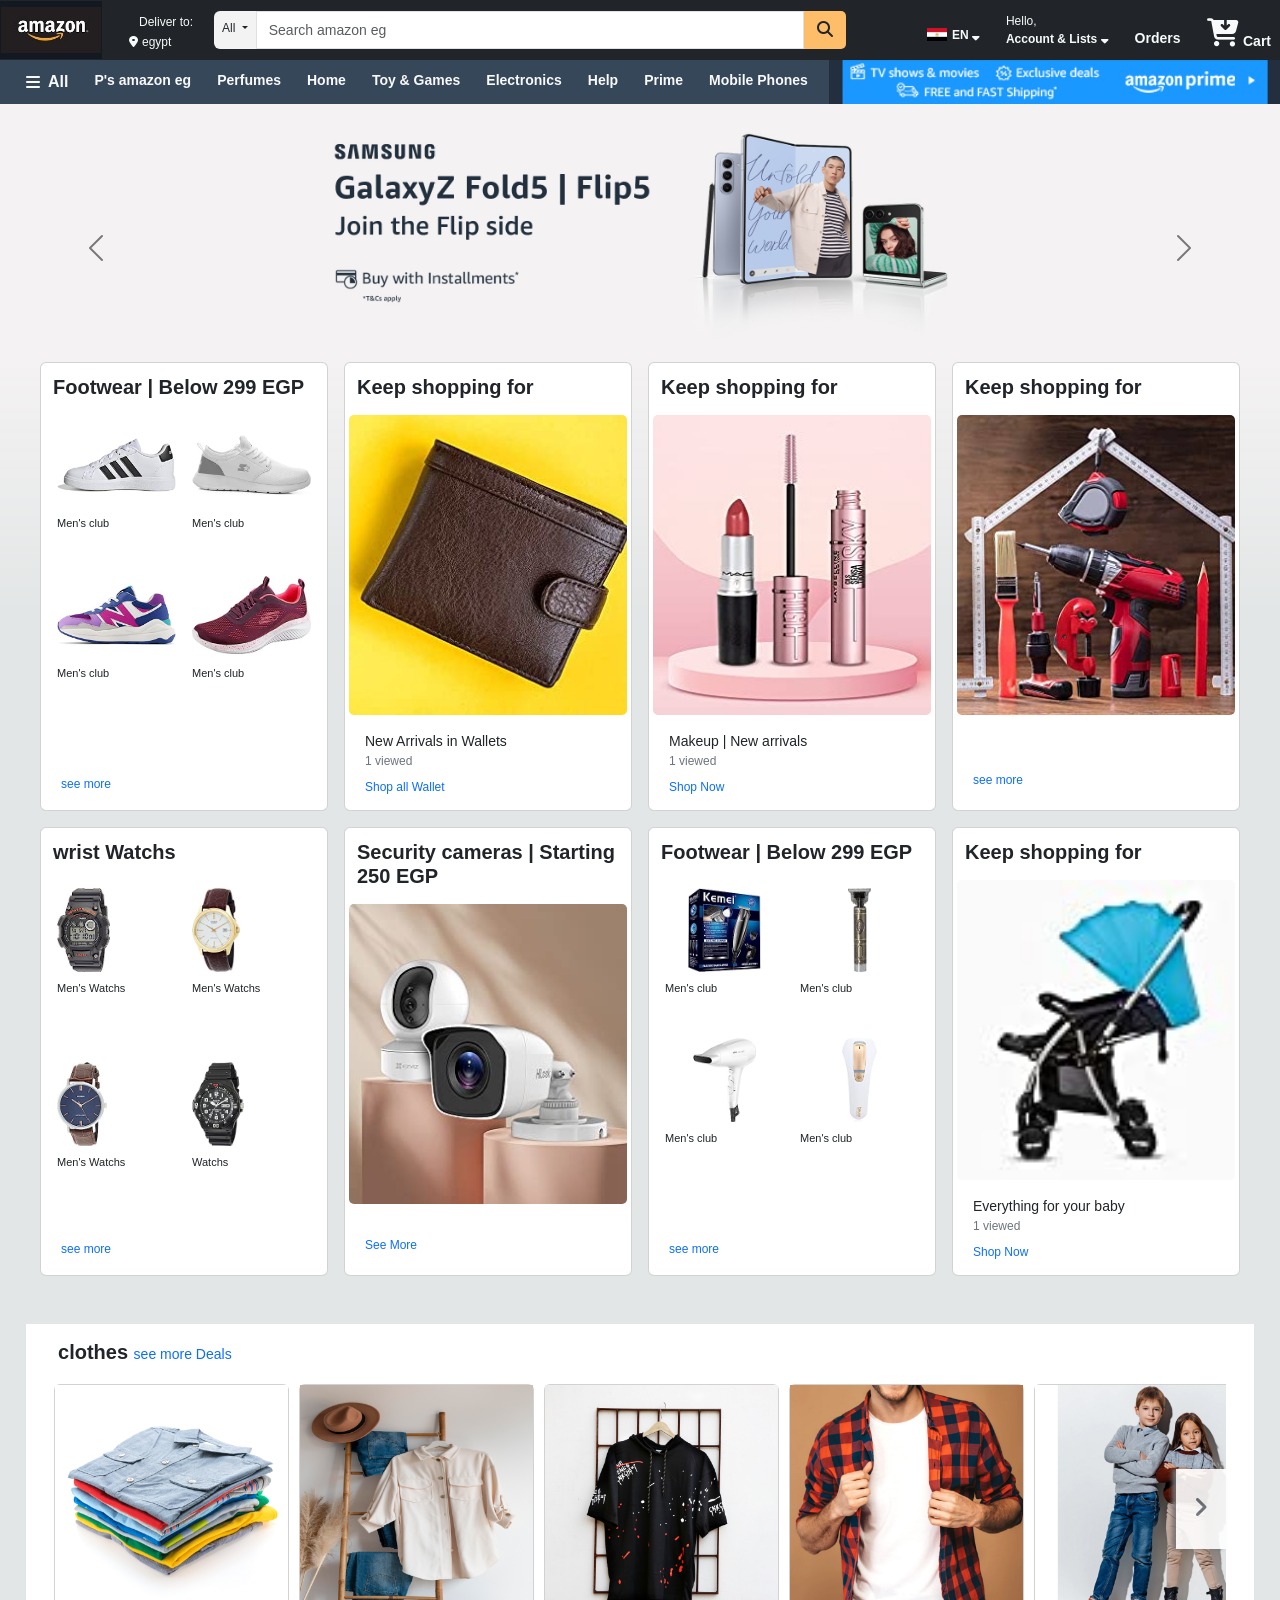
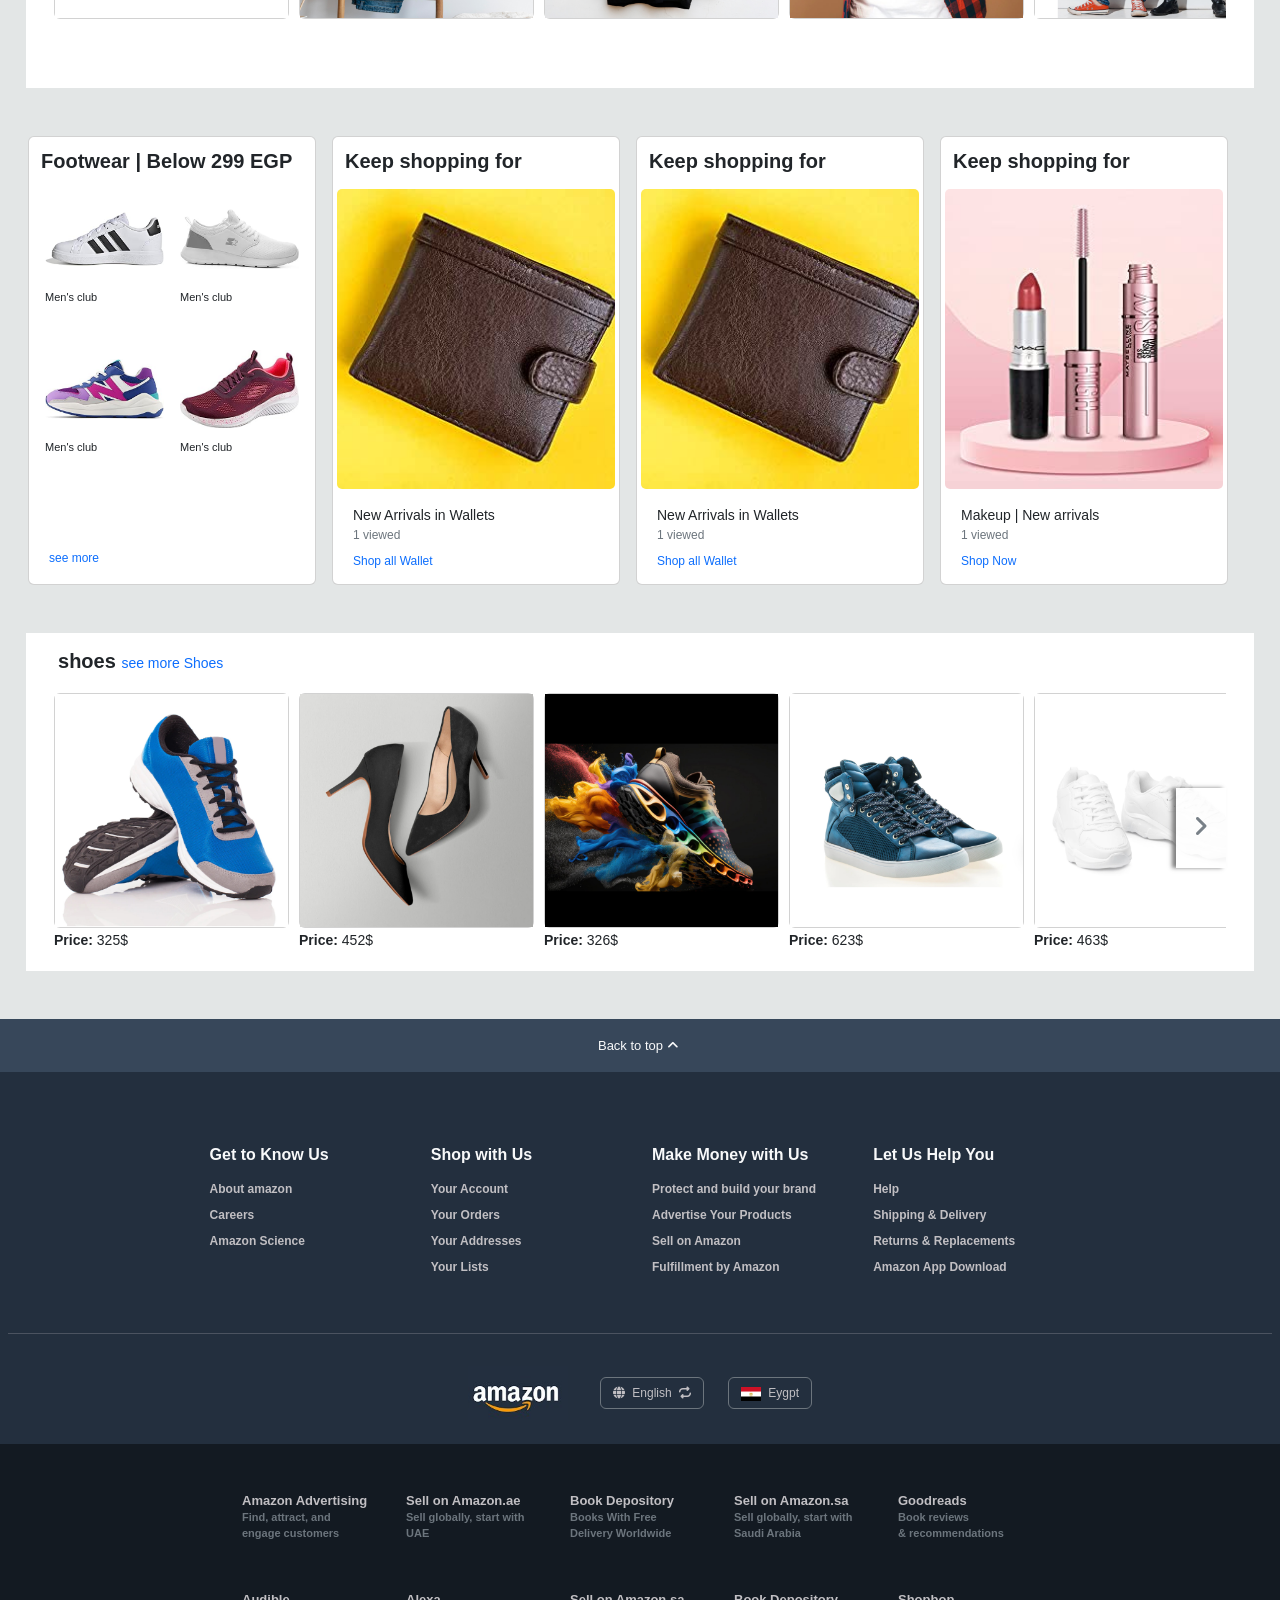
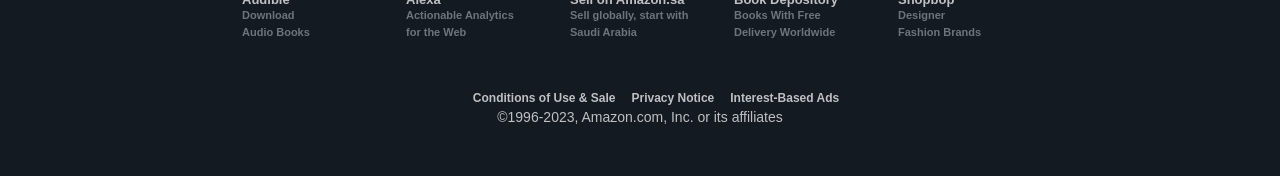
<file: index.html>
<!DOCTYPE html>
<html lang="en">
<head>
    <meta charset="UTF-8">
    <meta name="viewport" content="width=device-width, initial-scale=1.0">
    <link rel="stylesheet" href="./css/style.css">
    <link rel="icon" href="./images/icon.png">
    <!-- <link href="https://cdn.jsdelivr.net/npm/bootstrap@5.1.3/dist/css/bootstrap.min.css" rel="stylesheet" integrity="sha384-1BmE4kWBq78iYhFldvKuhfTAU6auU8tT94WrHftjDbrCEXSU1oBoqyl2QvZ6jIW3" crossorigin="anonymous"> -->
    <link rel="stylesheet" href="./bootstrap-5.3.1-dist/css/bootstrap.min.css">
    <link rel="stylesheet" href="https://cdnjs.cloudflare.com/ajax/libs/font-awesome/6.4.2/css/all.min.css">
    <title>HOME</title>
</head>
<body class="index">
  <!-- d-none d-lg-block -->

  <!-- hidden all window  -->
  <div class="position-relative hidden-all col-md-9">
      <!-- close window sign (x)-->
      <div class="w-3 position-absolute justify-content-end bg-info close-icon disp-none right-rt" style="height: 50px;">
        <div class="position-relative" style="height: 50px; width: 50px;">
          <i id="closeAll" class="fa-solid fa-xmark position-absolute p-2 cursor text-white fs-2 pt-3"></i>
        </div>
      </div>
      <!-- content of list  -->
      <div class="position-fixed widow-left bg-white hidden">
        <div class="d-flex flex-column">

          <h3 class="bg-primary-subtle text-blue fw-bold fs-6 w-100 p-3">Hello, <span class="accountName">Peter</span></h3>
          <!-- Trending list -->
          <ul class="d-flex flex-column justify-content-center mb-0 p-1px all-ul disp-none">
            <h3 class="fs-6 fw-bolder my-3 ps-4  ">Trending</h3>
            <a href="#" class="all-li-pro text-dark py-2 ps-4 fs-9">Best Sellers</a>
            <a href="#" class="all-li-pro text-dark py-2 ps-4 fs-9">New Releases</a>
            <a href="#" class="all-li-pro text-dark pt-2 ps-4 fs-9">Movers & Shakers</a>
          </ul>
          <hr class="w-100">
          
          <!-- digital content and devices list -->
          <ul class="d-flex flex-column justify-content-center mb-0 p-1px all-ul disp-none">
            <h3 class="fs-6 fw-bolder my-3 ps-4  ">Digital Content And Devices</h3>
            <a href="#" class="all-li-pro text-dark py-2 px-4 fs-9 d-flex justify-content-between">Amazon Kindle E-readers <i class="fa-solid fa-chevron-right"></i> </a>
          </ul>
        <hr class="w-100">

          <!-- Shop By Category list -->
          <ul class="d-flex flex-column justify-content-center mb-0 p-1px all-ul disp-none">
            <h3 class="fs-6 fw-bolder my-3 ps-4  ">Shop By Category</h3>
            <a href="#" class="all-li-pro text-dark py-2 px-4 fs-9 d-flex justify-content-between">Mobiles, Tablets & Accessories <i class="fa-solid fa-chevron-right"></i> </a>
            <a href="#" class="all-li-pro text-dark py-2 px-4 fs-9 d-flex justify-content-between">Computers & Office Supplies <i class="fa-solid fa-chevron-right"></i> </a>
            <a href="#" class="all-li-pro text-dark pt-2 px-4 fs-9 d-flex justify-content-between">TVs & Electronics <i class="fa-solid fa-chevron-right"></i> </a>
            <a href="#" class="all-li-pro text-dark pt-2 px-4 fs-9 d-flex justify-content-between">Women's Fashion <i class="fa-solid fa-chevron-right"></i> </a>
          </ul>
          <hr class="w-100">

          <!-- digital content and devices list -->
          <ul class="d-flex flex-column justify-content-center mb-0 p-1px all-ul disp-none">
            <h3 class="fs-6 fw-bolder my-3 ps-4  ">Programs & Features</h3>
            <a href="#" class="all-li-pro text-dark py-2 px-4 fs-9 d-flex justify-content-between">Today's Deals</a>
            <a href="#" class="all-li-pro text-dark py-2 px-4 fs-9 d-flex justify-content-between">Amazon Outlet</a>
          </ul>
          <hr class="w-100">

          <!-- digital content and devices list -->
          <ul class="d-flex flex-column justify-content-center mb-0 p-1px all-ul disp-none">
            <h3 class="fs-6 fw-bolder my-3 ps-4  ">Help & Settings</h3>
            <a href="#" class="all-li-pro text-dark py-2 px-4 fs-9 d-flex justify-content-between">Your Account</a>
            <a href="#" class="all-li-pro text-dark py-2 px-4 fs-9"> <i class="fa-solid fa-globe pe-3"></i>English</a>
            <a href="#" class="all-li-pro text-dark py-2 px-4 fs-9"><img src="./images/egy-flag.png" width="20px" alt="" class="me-2">Egypt</a>
            <a href="#" class="all-li-pro text-dark py-2 px-4 fs-9 d-flex justify-content-between"> Help</a>
            <a href="#" class="all-li-pro text-dark py-2 px-4 fs-9 d-flex justify-content-between sign-out">Sign Out</a>
          </ul>
        </div>
      </div>
      <!-- dark window open when click on all button -->
      <div class="op-dark-slide position-fixed disp-none"></div>
  </div>

  <!-- navBar -->
  <div>
    <nav class="navbar navbar-expand-lg p-0 bg-dark flex-grow-1">
      <div class="d-flex justify-content-between container-fluid p-0">
        <!-- all icon hidden in large screen -->
       <div class="d-flex justify-content-start align-items-center">
          <a href="#" class="text-light link-nav-style fs-6 ms-2 item-brd p-2 fw-bold d-flex d-lg-none" id="all-btn-cat">
            <i class="fa-solid fa-bars mx-2 mt-1"></i>
            All
          </a>
          <!-- amazon Logo -->
          <a class="navbar-brand item-brd bg-nav" href="#">
            <img src="./images/logoo-1.jpg" width="100px" alt="" class="bg-nav">
          </a>
       </div>

        <div class="item-brd text-light cursor bg-transparent mx-2 p-2 d-flex flex-column justify-content-center d-none d-lg-block">
              <span class="mx-1 text-end fs-8">Deliver to:</span>
              <span class="d-block transform-Div text-start fs-8"><i class="fa-solid fa-location-dot mx-1"></i>egypt</span>
        </div>

        <!-- search form  -->
        <div class="d-none d-lg-block flex-grow-1">
          <form class="d-flex  pe-5" role="search" >
            <li class="nav-item dropdown all-cat rounded-start">
                <a class="nav-link p-2 dropdown-toggle fs-8 text-dark" href="#" role="button" data-bs-toggle="dropdown" aria-expanded="false">
                  All
                </a>
                <ul class="dropdown-menu py-2">
                  <li class="cat-li-link px-1 fs-8"><a class="cat-link" href="#">Action</a></li>
                  <li class="cat-li-link px-1 fs-8"><a class="cat-link" href="#">Another action</a></li>
                  <li class="cat-li-link px-1 fs-8"><a class="cat-link" href="#">Something else here</a></li>
                </ul>
              </li>
          <input class="form-control rounded-0 fs-7" type="search" placeholder="Search amazon eg" aria-label="Search">
          <button class="btn bg-orange rounded-end-css border-none" type="submit">
            <i class="fa-solid fa-magnifying-glass"></i>
          </button>
          </form>
        </div>

        <!-- language selection on navBar -->
        <div class="m-2 ms-4  pb-0 item-brd p-2 cursor position-relative list-lang-nav d-none d-lg-block">
          <img src="./images/egy-flag.png" width="20px" alt="">
          <span class="fs-8 text-light fw-bold">EN </span>
          <sub>
          <i class="fa-solid fa-caret-down text-light fs-8"></i>
          </sub>

          <!-- hidden list of language appear when click or hover -->
          <ul class="position-absolute all-cat p-3 ul-lang-nav disp-none fs-8">
            <div class="position-relative">
              <div class="triangle-up position-absolute"></div>
            </div>
            <li class="text-start text-dark my-2">
              <input type="radio" name="language" value="arabic"> <label for="arabic" class="pe-5">العربية - AR</label>
            </li>
            <hr>
            <li class="text-start text-dark my-2">
              <input type="radio" name="language" value="English"> <label for="English" class="pe-5">english - EN</label>
            </li>
            <li class="text-start all-cat my-2">
              <a href="#">Learn more</a>
            </li>
            <hr>
            <div class="text-start text-dark pe-5">
              <img src="./images/egy-flag.png" width="20px" alt="">
              <span>You are shopping on <br> Amazon.eg</span>
            </div>
            <div>
              <a href="#" class="pt-2 text-center d-block w-100">Change Country/Region</a>
            </div>
          </ul>
        </div>

        <div class="d-flex justify-content-end align-items-center">
          <!-- account information and it's list -->
          <div class="me-2 p-2 item-brd cursor position-relative acc-div-info">
            <div class="text-light fs-8">
              <p class="m-0">Hello, <span class="accountName"></span></p>
            </div>
            <div class="text-light fs-8 fw-bold cursor">
              Account & Lists
              <sub>
                <i class="fa-solid fa-caret-down text-light fs-8"></i>
              </sub>
            </div>

            <!-- hidden list of account information and it's list -->
            <ul class="position-absolute all-cat p-3 ul-account-nav fs-8 disp-none">
              <div class="triangle-up-acc position-absolute"></div>
              <div class="d-flex">
                <ul class="w-75 border-end p-3">
                  <h3 class="fs-9 text-dark fw-bolder my-0">Your Lists</h3>
                  <a href="#" class="text-secondary link-nav-style fs-9 fw-bold link-sec-hover">Create a List</a>
                </ul>
                <ul class="p-3 d-flex flex-column">
                  <h3 class="fs-9 text-dark fw-bolder my-0">Your Account</h3>
                  <a href="#" class="text-secondary link-nav-style fs-9 fw-bold link-sec-hover">Your Account</a>
                  <a href="#" class="text-secondary link-nav-style fs-9 fw-bold link-sec-hover">Your Orders</a>
                  <a href="#" class="text-secondary link-nav-style fs-9 fw-bold link-sec-hover">Your Addresses</a>
                  <a href="#" class="text-secondary link-nav-style fs-9 fw-bold link-sec-hover">Your Lists</a>
                  <a href="#" class="text-secondary link-nav-style fs-9 fw-bold link-sec-hover">Keep shopping for</a>
                  <a href="#" class="text-secondary link-nav-style fs-9 fw-bold link-sec-hover">Your Recommendations</a>
                  <a href="#" class="text-secondary link-nav-style fs-9 fw-bold link-sec-hover">Your Prime Membership</a>
                  <a href="#" class="text-secondary link-nav-style fs-9 fw-bold link-sec-hover">Memberships & Subscriptions</a>
                  <a href="#" class="text-secondary link-nav-style fs-9 fw-bold link-sec-hover">Your Seller Account</a>
                  <a href="#" class="text-secondary link-nav-style fs-9 fw-bold link-sec-hover">Switch Accounts</a>
                  <a href="#" class="text-secondary link-nav-style fs-9 fw-bold link-sec-hover sign-out">Sign Out</a>
                </ul>
              </div>
            </ul>
          </div>
          <!-- orders -->
          <div class="me-2 p-2  item-brd cursor d-none d-lg-block">
            <p  class="text-light fs-7 mb-0 mt-3 fw-bold">Orders</p>
          </div>
          <!-- cart -->
          <div class="text-light item-brd p-2 pb-0 cursor">
            <i class="fa-solid fa-cart-arrow-down fw-bold fs-3"></i>
            <sub class="fw-bold fs-7">Cart</sub>
          </div>
        </div>
      </div>
    </nav>

    <div class="flex-grow-1 m-auto bg-dark d-block d-lg-none">
      <form class="d-flex" role="search" >
        <li class="nav-item dropdown all-cat rounded-start">
            <a class="nav-link p-2 dropdown-toggle fs-8 text-dark" href="#" role="button" data-bs-toggle="dropdown" aria-expanded="false">
              All
            </a>
            <ul class="dropdown-menu py-2">
              <li class="cat-li-link px-1 fs-8"><a class="cat-link" href="#">Action</a></li>
              <li class="cat-li-link px-1 fs-8"><a class="cat-link" href="#">Another action</a></li>
              <li class="cat-li-link px-1 fs-8"><a class="cat-link" href="#">Something else here</a></li>
            </ul>
          </li>
      <input class="form-control rounded-0 fs-7" type="search" placeholder="Search amazon eg" aria-label="Search">
      <button class="btn bg-orange rounded-end-css border-none" type="submit">
        <i class="fa-solid fa-magnifying-glass"></i>
      </button>
      </form>
    </div>
  </div>  

   <!-- nav Category -->
   <div class="d-flex justify-content-between bg-sec-nav overflow-auto">
      <div class="d-flex justify-content-between w-100">
        <ul class="d-flex .all-cat justify-content-center mb-0 p-1px">
          <a href="#" class="text-light link-nav-style fs-6 ms-2 item-brd p-2 fw-bold d-flex d-none d-lg-flex" id="all-btn-cat-2">
            <i class="fa-solid fa-bars mx-2 mt-1"></i>
            All
          </a>
          <a href="#" class="text-light link-nav-style fs-7 ms-2 item-brd p-2 fw-bold text-nowrap">P's amazon eg</a>
          <a href="#" class="text-light link-nav-style fs-7 ms-2 item-brd p-2 fw-bold text-nowrap">Perfumes</a>
          <a href="#" class="text-light link-nav-style fs-7 ms-2 item-brd p-2 fw-bold text-nowrap">Home</a>
          <a href="#" class="text-light link-nav-style fs-7 ms-2 item-brd p-2 fw-bold text-nowrap">Toy & Games</a>
          <a href="#" class="text-light link-nav-style fs-7 ms-2 item-brd p-2 fw-bold text-nowrap">Electronics</a>
          <a href="#" class="text-light link-nav-style fs-7 ms-2 item-brd p-2 fw-bold text-nowrap">Help</a>
          <a href="#" class="text-light link-nav-style fs-7 ms-2 item-brd p-2 fw-bold text-nowrap">Prime</a>
          <a href="#" class="text-light link-nav-style fs-7 ms-2 item-brd p-2 fw-bold text-nowrap">Mobile Phones</a>
        </ul>
        <div class="cursor d-none d-lg-block">
          <img src="./images/adv.jpg" height="100%">
        </div>
      </div>
   </div>

  <!-- slider -->
  <div class="container-fluid w-100 p-0 m-0 position-relative d-none d-lg-block">
    <div class="op-dark-slide-nav position-absolute disp-none"></div>
    <div class="w-100 op-div"></div>
    <div id="carouselExampleAutoplaying" class="carousel slide" data-bs-ride="carousel">
      <div class="carousel-inner">
        <div class="carousel-item active">
          <img src="./images/slider-1.jpg" class="d-block w-100" alt="...">
        </div>
        <div class="carousel-item">
          <img src="./images/slider-3.jpg" class="d-block w-100" alt="...">
        </div>
        <div class="carousel-item">
          <img src="./images/slider-4.jpg" class="d-block w-100" alt="...">
        </div>
        <div class="carousel-item">
          <img src="./images/slider-5.jpg" class="d-block w-100" alt="...">
        </div>
        <div class="carousel-item">
          <img src="./images/slider-6.jpg" class="d-block w-100" alt="...">
        </div>
        <div class="carousel-item">
          <img src="./images/slider-7.jpg" class="d-block w-100" alt="...">
        </div>
      </div>
      <button class="carousel-control-prev align-items-start m-10" type="button" data-bs-target="#carouselExampleAutoplaying" data-bs-slide="prev">
        <span class="carousel-control-prev-icon" aria-hidden="true"></span>
        <span class="visually-hidden">Previous</span>
      </button>
      <button class="carousel-control-next align-items-start m-10" type="button" data-bs-target="#carouselExampleAutoplaying" data-bs-slide="next">
        <span class="carousel-control-next-icon" aria-hidden="true"></span>
        <span class="visually-hidden">Next</span>
      </button>
    </div>
  </div>
  

  <!-- cards -->
  <div class="mt-270 card-Div position-relative">
    <div class="container-fluid w-96 my-3 mx-auto ">
      <div class="row gap-3 justify-content-center">
        <!-- card-1 -->
        <div class="card p-1 col-lg-3 offset-lg-0 col-md-5 offset-md-1 col-sm-8 offset-sm-2" style="width: 18rem;">
          <h5 class="card-title w-100 fw-bold fs-5 mb-2 p-2 text-start">Footwear | Below 299 EGP</h5>
          <div class="d-flex flex-wrap py-0 px-1">
            <div class="align-self-center w-50 h-125 p-0">
              <a href="#">
                <img src="./images/shoes-1.jpg" class="card-imgw-100 p-2 h-110" alt="...">
              </a>
              <p class="fs-10 px-2 m-0">Men's club</p>
            </div>
            <div class="align-self-center w-50 h-125 p-0">
              <a href="#">
                <img src="./images/shoes-2.jpg" class="card-imgw-100 p-2 h-110" alt="...">
              </a>
              <p class="fs-10 px-2 m-0">Men's club</p>
            </div>
            <div class="align-self-center w-50 h-125 p-0">
              <a href="#">
                <img src="./images/shoes-3.jpg" class="card-imgw-100 p-2 h-110" alt="...">
              </a>
              <p class="fs-10 px-2 m-0">Men's club</p>
            </div>
            <div class="align-self-center w-50 h-125 p-0">
              <a href="#">
                <img src="./images/shoes-4.jpg" class="card-imgw-100 p-2 h-110" alt="...">
              </a>
              <p class="fs-10 px-2 m-0">Men's club</p>
            </div>
          </div>
          <div class="card-body pt-2 pb-2 mt-5">
            <a href="#" class="link-danger-hover fs-8 link-nav-style">see more</a>
          </div>
        </div>

        <!-- card-2 -->
        <div class="card p-1 col-lg-3 offset-lg-0 col-md-5 offset-md-1 col-sm-8 offset-sm-2" style="width: 18rem;">
          <h5 class="card-title w-100 fw-bold fs-5 mb-2 p-2 text-start">Keep shopping for</h5>
          <img src="./images/wallet.jpg" class="card-img w-100 align-self-center h-250" alt="...">
          <div class="card-body pb-1">
            <p class="card-text m-0 fs-7">New Arrivals in Wallets</p>
            <p class="card-text fs-8 m-0 text-secondary">1 viewed</p>
          </div>
          <div class="card-body pt-0 pb-2">
            <a href="#" class="link-danger-hover fs-8 link-nav-style">Shop all Wallet</a>
          </div>
        </div>

        <!-- card-3 -->
        <div class="card p-1 col-lg-3 offset-lg-0 col-md-5 offset-md-1 col-sm-8 offset-sm-2" style="width: 18rem;">
          <h5 class="card-title w-100 fw-bold fs-5 mb-2 p-2 text-start">Keep shopping for</h5>
          <img src="./images/makeUp.jpg" class="card-img w-100 align-self-center h-250" alt="...">
          <div class="card-body pb-1">
            <p class="card-text m-0 fs-7">Makeup | New arrivals</p>
            <p class="card-text fs-8 m-0 text-secondary">1 viewed</p>
          </div>
          <div class="card-body pt-0 pb-2">
            <a href="#" class="link-danger-hover fs-8 link-nav-style">Shop Now</a>
          </div>
        </div>

        <!-- card-24-->
        <div class="card p-1 col-lg-3 offset-lg-0 col-md-5 offset-md-1 col-sm-8 offset-sm-2" style="width: 18rem;">
          <h5 class="card-title w-100 fw-bold fs-5 mb-2 p-2 text-start">Keep shopping for</h5>
          <img src="./images/tools.jpg" class="card-img w-100 align-self-center h-250 mb-1" alt="...">
          <div class="card-body pt-0 pb-2 mt-5">
            <a href="#" class="link-danger-hover fs-8 link-nav-style">see more</a>
          </div>
        </div>

        <!-- card-5 -->   
        <div class="card p-1 col-lg-3 offset-lg-0 col-md-5 offset-md-1 col-sm-8 offset-sm-2" style="width: 18rem;">
          <h5 class="card-title w-100 fw-bold fs-5 mb-2 p-2 text-start">wrist Watchs</h5>
          <div class="d-flex flex-wrap py-0 px-1">
            <div class="align-self-center w-50 h-125 p-0">
              <a href="#">
                <img src="./images/watch-1.jpg" class="card-imgw-100 p-2 h-110" alt="...">
              </a>
              <p class="fs-10 px-2 m-0">Men's Watchs</p>
            </div>
            <div class="align-self-center w-50 h-125 p-0">
              <a href="#">
                <img src="./images/watch-2.jpg" class="card-imgw-100 p-2 h-110" alt="...">
              </a>
              <p class="fs-10 px-2 m-0">Men's Watchs</p>
            </div>
            <div class="align-self-center w-50 h-125 p-0 mt-4">
              <a href="#">
                <img src="./images/watch-3.jpg" class="card-imgw-100 p-2 h-110" alt="...">
              </a>
              <p class="fs-10 px-2 m-0">Men's Watchs</p>
            </div>
            <div class="align-self-center w-50 h-125 p-0 mt-4">
              <a href="#">
                <img src="./images/watch-4.jpg" class="card-imgw-100 p-2 h-110" alt="...">
              </a>
              <p class="fs-10 px-2 m-0">Watchs</p>
            </div>
          </div>
          <div class="card-body pt-2 pb-2 mt-4">
            <a href="#" class="link-danger-hover fs-8 link-nav-style">see more</a>
          </div>
        </div>
        <!-- card-6 -->   
        <div class="card p-1 col-lg-3 offset-lg-0 col-md-5 offset-md-1 col-sm-8 offset-sm-2" style="width: 18rem;">
          <h5 class="card-title w-100 fw-bold fs-5 mb-2 p-2 text-start">Security cameras | Starting 250 EGP</h5>
          <img src="./images/cam.jpg" class="card-img w-100 align-self-center h-250 mb-1" alt="...">
          <!-- -->
          <div class="card-body pt-0 pb-2 mt-4">
            <a href="#" class="link-danger-hover fs-8 link-nav-style pt-3">See More</a>
          </div>
        </div>

        <!-- card-7 -->
        <div class="card p-1 col-lg-3 offset-lg-0 col-md-5 offset-md-1 col-sm-8 offset-sm-2" style="width: 18rem;">
          <h5 class="card-title w-100 fw-bold fs-5 mb-2 p-2 text-start">Footwear | Below 299 EGP</h5>
          <div class="d-flex flex-wrap py-0 px-1">
            <div class="align-self-center w-50 h-125 p-0">
              <a href="#" class="d-flex justify-content-center">
                <img src="./images/elec-1.jpg" class="card-img w-100 p-2 h-110" alt="...">
              </a>
              <p class="fs-10 px-2 m-0">Men's club</p>
            </div>
            <div class="align-self-center w-50 h-125 p-0">
              <a href="#" class="d-flex justify-content-center">
                <img src="./images/elec-2.jpg" class="card-img w-100 p-2 h-110" alt="...">
              </a>
              <p class="fs-10 px-2 m-0">Men's club</p>
            </div>
            <div class="align-self-center w-50 h-125 p-0">
              <a href="#" class="d-flex justify-content-center">
                <img src="./images/elec-3.jpg" class="card-img w-100 p-2 h-110" alt="...">
              </a>
              <p class="fs-10 px-2 m-0">Men's club</p>
            </div>
            <div class="align-self-center w-50 h-125 p-0">
              <a href="#"  class="d-flex justify-content-center">
                <img src="./images/elec-4.jpg" class="card-img w-100 p-2 h-110" alt="...">
              </a> 
              <p class="fs-10 px-2 m-0">Men's club</p>
            </div>
          </div>
          <div class="card-body pt-2 pb-2 mt-5">
            <a href="#" class="link-danger-hover fs-8 link-nav-style">see more</a>
          </div>
        </div>

        <!-- card-8 -->
        <div class="card p-1 col-lg-3 offset-lg-0 col-md-5 offset-md-1 col-sm-8 offset-sm-2" style="width: 18rem;">
          <h5 class="card-title w-100 fw-bold fs-5 mb-2 p-2 text-start">Keep shopping for</h5>
          <img src="./images/baby.jpg" class="card-img w-100 align-self-center h-250" alt="...">
          <div class="card-body pb-1">
            <p class="card-text m-0 fs-7">Everything for your baby</p>
            <p class="card-text fs-8 m-0 text-secondary">1 viewed</p>
          </div>
          <div class="card-body pt-0 pb-2">
            <a href="#" class="link-danger-hover fs-8 link-nav-style">Shop Now</a>
          </div>
        </div>
      </div>
  
    </div>
  </div>

  <!-- sections -->
  <div>
    <!-- clothes section -->
    <div class="bg-white w-96 m-auto p-1 my-5">
      <div class="bg-white p-1 w-96 mx-auto my-2">
        <h3 class="fs-5 fw-bold">
          <span id="clothes-sec"></span> <a href="#" class="fw-normal fs-7 link-danger-hover link-nav-style">see more Deals</a>
        </h3>
      </div>
      <div class="carousel-container mt-0">
        <div class="inner-carousel">
          <div class="track">
          </div>
          <div class="nav">
          <button class="prev hide"><i class="fa-solid fa-angle-left fs-4 text-secondary"></i></button>
          <button class="next"><i class="fa-solid fa-angle-right fs-4 text-secondary"></i></button>
        </div>
        </div>
      </div>
    </div>

    <!-- cards of section-->
    <div class="row gap-3 justify-content-center w-100">
      <div class="card p-1 col-lg-3 offset-lg-0 col-md-5 offset-md-1 col-sm-8 offset-sm-2" style="width: 18rem;">
        <h5 class="card-title w-100 fw-bold fs-5 mb-2 p-2 text-start">Footwear | Below 299 EGP</h5>
        <div class="d-flex flex-wrap py-0 px-1">
          <div class="align-self-center w-50 h-125 p-0">
            <a href="#">
              <img src="./images/shoes-1.jpg" class="card-imgw-100 p-2 h-110" alt="...">
            </a>
            <p class="fs-10 px-2 m-0">Men's club</p>
          </div>
          <div class="align-self-center w-50 h-125 p-0">
            <a href="#">
              <img src="./images/shoes-2.jpg" class="card-imgw-100 p-2 h-110" alt="...">
            </a>
            <p class="fs-10 px-2 m-0">Men's club</p>
          </div>
          <div class="align-self-center w-50 h-125 p-0">
            <a href="#">
              <img src="./images/shoes-3.jpg" class="card-imgw-100 p-2 h-110" alt="...">
            </a>
            <p class="fs-10 px-2 m-0">Men's club</p>
          </div>
          <div class="align-self-center w-50 h-125 p-0">
            <a href="#">
              <img src="./images/shoes-4.jpg" class="card-imgw-100 p-2 h-110" alt="...">
            </a>
            <p class="fs-10 px-2 m-0">Men's club</p>
          </div>
        </div>
        <div class="card-body pt-2 pb-2 mt-5">
          <a href="#" class="link-danger-hover fs-8 link-nav-style">see more</a>
        </div>
      </div>
    
      <div class="card p-1 col-lg-3 offset-lg-0 col-md-5 offset-md-1 col-sm-8 offset-sm-2" style="width: 18rem;">
        <h5 class="card-title w-100 fw-bold fs-5 mb-2 p-2 text-start">Keep shopping for</h5>
        <img src="./images/wallet.jpg" class="card-img w-100 align-self-center h-250" alt="...">
        <div class="card-body pb-1">
          <p class="card-text m-0 fs-7">New Arrivals in Wallets</p>
          <p class="card-text fs-8 m-0 text-secondary">1 viewed</p>
        </div>
        <div class="card-body pt-0 pb-2">
          <a href="#" class="link-danger-hover fs-8 link-nav-style">Shop all Wallet</a>
        </div>
      </div>

      <div class="card p-1 col-lg-3 offset-lg-0 col-md-5 offset-md-1 col-sm-8 offset-sm-2" style="width: 18rem;">
        <h5 class="card-title w-100 fw-bold fs-5 mb-2 p-2 text-start">Keep shopping for</h5>
        <img src="./images/wallet.jpg" class="card-img w-100 align-self-center h-250" alt="...">
        <div class="card-body pb-1">
          <p class="card-text m-0 fs-7">New Arrivals in Wallets</p>
          <p class="card-text fs-8 m-0 text-secondary">1 viewed</p>
        </div>
        <div class="card-body pt-0 pb-2">
          <a href="#" class="link-danger-hover fs-8 link-nav-style">Shop all Wallet</a>
        </div>
      </div>

      <div class="card p-1 col-lg-3 offset-lg-0 col-md-5 offset-md-1 col-sm-8 offset-sm-2" style="width: 18rem;">
        <h5 class="card-title w-100 fw-bold fs-5 mb-2 p-2 text-start">Keep shopping for</h5>
        <img src="./images/makeUp.jpg" class="card-img w-100 align-self-center h-250" alt="...">
        <div class="card-body pb-1">
          <p class="card-text m-0 fs-7">Makeup | New arrivals</p>
          <p class="card-text fs-8 m-0 text-secondary">1 viewed</p>
        </div>
        <div class="card-body pt-0 pb-2">
          <a href="#" class="link-danger-hover fs-8 link-nav-style">Shop Now</a>
        </div>
      </div>
    </div>

    <!-- shoes section -->
    <div class="bg-white w-96 m-auto p-1 my-5">
      <div class="bg-white p-1 w-96 mx-auto my-2">
        <h3 class="fs-5 fw-bold">
          <span id="shoes-sec"></span> <a href="#" class="fw-normal fs-7 link-danger-hover link-nav-style">see more Shoes</a>
        </h3>
      </div>
      <div class="carousel-container-1 mt-0 mb-1">
        <div class="inner-carousel-1">
          <div class="track-1">
          </div>
          <div class="nav">
          <button class="prev-1 hide"><i class="fa-solid fa-angle-left fs-4 text-secondary"></i></button>
          <button class="next-1"><i class="fa-solid fa-angle-right fs-4 text-secondary"></i></button>
        </div>
        </div>
      </div>
    </div>
  </div>


  <!-- footer -->
  <footer class="container-fluid bg-sec-nav mt-5 p-0">
    <!-- back to top -->
    <div class="w-100 text-center cursor bck-hover" id="back-top">
      <p class="text-light p-3 fs-9 m-0">Back to top<i class="fa-solid fa-angle-up m-1"></i></p>
    </div>

    <!-- top part of footer which have links -->
    <div class="w-100 bg-rd-nav p-2 d-lg-block d-none">
      <div class="row w-7 m-auto my-5">
        <ul class="h-100 col-lg-3 col-md-4 col-sm-8 offset-lg-0 offset-md-2 offset-sm-2 d-flex flex-column  justify-content-center bg-transparent mb-0 p-1px">
          <h3 class="fs-6 text-light fw-bolder my-3">Get to Know Us</h3>
          <a href="#" class="text-sec-enhasis mb-2 link-nav-style fs-8 fw-bold link-sec-hover">About amazon</a>
          <a href="#" class="text-sec-enhasis  mb-2 link-nav-style fs-8 fw-bold link-sec-hover">Careers</a>
          <a href="#" class="text-sec-enhasis  mb-2 link-nav-style fs-8 fw-bold link-sec-hover">Amazon Science</a>
        </ul>

        <ul class="h-100 col-lg-3 col-md-4 col-sm-8 offset-lg-0 offset-sm-2 d-flex flex-column justify-content-center bg-transparent mb-0 p-1px">
          <h3 class="fs-6 text-light fw-bolder my-3">Shop with Us</h3>
          <a href="#" class="text-sec-enhasis  mb-2 link-nav-style fs-8 fw-bold link-sec-hover">Your Account</a>
          <a href="#" class="text-sec-enhasis  mb-2 link-nav-style fs-8 fw-bold link-sec-hover">Your Orders</a>
          <a href="#" class="text-sec-enhasis  mb-2 link-nav-style fs-8 fw-bold link-sec-hover">Your Addresses</a>
          <a href="#" class="text-sec-enhasis  mb-2 link-nav-style fs-8 fw-bold link-sec-hover">Your Lists</a> 
        </ul>

        <ul class="h-100 col-lg-3 col-md-4 col-sm-8 offset-lg-0 offset-md-2 offset-sm-2 d-flex flex-column justify-content-center bg-transparent mb-0 p-1px">
          <h3 class="fs-6 text-light fw-bolder my-3">Make Money with Us</h3>
          <a href="#" class="text-sec-enhasis  mb-2 link-nav-style fs-8 fw-bold link-sec-hover">Protect and build your brand</a>
          <a href="#" class="text-sec-enhasis  mb-2 link-nav-style fs-8 fw-bold link-sec-hover">Advertise Your Products</a>
          <a href="#" class="text-sec-enhasis  mb-2 link-nav-style fs-8 fw-bold link-sec-hover">Sell on Amazon</a>
          <a href="#" class="text-sec-enhasis  mb-2 link-nav-style fs-8 fw-bold link-sec-hover">Fulfillment by Amazon</a>
        </ul>

        <ul class="h-100 col-lg-3 col-md-4 col-sm-8 offset-lg-0 offset-sm-2 d-flex flex-column justify-content-center bg-transparent mb-0 p-1px">
          <h3 class="fs-6 text-light fw-bolder my-3">Let Us Help You</h3>
          <a href="#" class="text-sec-enhasis  mb-2 link-nav-style fs-8 fw-bold link-sec-hover">Help</a>
          <a href="#" class="text-sec-enhasis  mb-2 link-nav-style fs-8 fw-bold link-sec-hover">Shipping & Delivery</a>
          <a href="#" class="text-sec-enhasis  mb-2 link-nav-style fs-8 fw-bold link-sec-hover">Returns & Replacements</a>
          <a href="#" class="text-sec-enhasis  mb-2 link-nav-style fs-8 fw-bold link-sec-hover">Amazon App Download</a>
        </ul>
      </div>

      <!-- horizontal line -->
      <div>
        <hr class="ln-brd">
      </div>

      <!-- part that have language selection and amazon logo -->
      <div class="row w-7 m-auto py-3">
        <div class="d-flex justify-content-center w-5 m-auto">
          <!-- amazon logo image -->
          <img src="./images/logoo-2.jpg" alt="" style="background-color: transparent;" class="me-2" width="100px">
          <!-- choose language arabic or english -->
          <button type="button" class="btn text-sec-enhasis border border-secondary align-self-center ms-4 fs-8 list-lang-footer">
            <i class="fa-solid fa-globe pe-1"></i>
            English
            <i class="fa-solid fa-repeat ps-1"></i>

            <!-- list to choose the language appear when hover on btn -->
            <ul class="position-absolute all-cat p-3 ul-lang-footer disp-none">
              <div class="position-relative">
                <div class="triangle-up position-absolute"></div>
              </div>
              <li class="text-start text-dark my-2">
                <input type="radio" name="language" value="arabic"> <label for="arabic" class="pe-5">العربية - AR</label>
              </li>
              <hr>
              <li class="text-start text-dark my-2">
                <input type="radio" name="language" value="English"> <label for="English" class="pe-5">english - EN</label>
              </li>
              <li class="text-start all-cat my-2">
                <a href="#">Learn more</a>
              </li>
              <hr>
              <div class="text-start text-dark pe-5">
                <img src="./images/egy-flag.png" width="20px" alt="">
                <span>You are shopping on <br> Amazon.eg</span>
              </div>
              <div>
                <a href="#" class="pt-2 text-center d-block w-100">Change Country/Region</a>
              </div>
            </ul>
          </button>
          <!-- button to choose the country and contain the flags -->
          <button type="button" class="btn text-sec-enhasis border border-secondary align-self-center ms-4 fs-8">
            <img src="./images/egy-flag.png" width="20px" alt="" class="me-1">
            Eygpt
          </button>
        
        </div>
      </div>
    </div>

    <!-- hidden open on medium and small screen -->
    <div class="w-100 bg-rd-nav p-2 d-block d-lg-none">
      <div class="w-100 m-auto p-5 px-3 d-block d-lg-none">
        <div class="row">
          <!-- 1 -->
          <ul class="col-6 d-flex flex-column  justify-content-start bg-transparent">
            <a href="#" class="text-white link-nav-style fs-7 pb-1 link-sec-hover">Your Account</a>
            <a href="#" class="text-white link-nav-style fs-7 pb-1 link-sec-hover">Your Address</a>
            <a href="#" class="text-white link-nav-style fs-7 pb-1 link-sec-hover">P's amazon.eg</a>
            <a href="#" class="text-white link-nav-style fs-7 pb-1 link-sec-hover">sell</a>
            <a href="#" class="text-white link-nav-style fs-7 pb-1 link-sec-hover">Help</a>
          </ul>
          <!-- 2 -->
          <ul class="col-6 d-flex flex-column  justify-content-start bg-transparent">
            <a href="#" class="text-white link-nav-style fs-7 pb-1 link-sec-hover">Your Orders</a>
            <a href="#" class="text-white link-nav-style fs-7 pb-1 link-sec-hover">Your Lists</a>
            <a href="#" class="text-white link-nav-style fs-7 pb-1 link-sec-hover">Browser History</a>
            <a href="#" class="text-white link-nav-style fs-7 pb-1 link-sec-hover">Returns</a>
          </ul>
        </div>
      </div>
    </div>


    <!-- last part on footer which contain the copy right -->
    <div class="w-100 bg-ft">
      <!-- part that have language selection and amazon logo -->
      <div class="row w-7 m-auto py-3 d-block d-lg-none">
        <div class="d-flex justify-content-center w-5 m-auto">
          <!-- choose language arabic or english -->
          <button type="button" class="btn text-sec-enhasis border border-secondary align-self-center ms-4 fs-8 list-lang-footer">
            <i class="fa-solid fa-globe pe-1"></i>
            English
            <i class="fa-solid fa-repeat ps-1"></i>

            <!-- list to choose the language appear when hover on btn -->
            <ul class="position-absolute all-cat p-3 ul-lang-footer disp-none">
              <div class="position-relative">
                <div class="triangle-up position-absolute"></div>
              </div>
              <li class="text-start text-dark my-2">
                <input type="radio" name="language" value="arabic"> <label for="arabic" class="pe-5">العربية - AR</label>
              </li>
              <hr>
              <li class="text-start text-dark my-2">
                <input type="radio" name="language" value="English"> <label for="English" class="pe-5">english - EN</label>
              </li>
              <li class="text-start all-cat my-2">
                <a href="#">Learn more</a>
              </li>
              <hr>
              <div class="text-start text-dark pe-5">
                <img src="./images/egy-flag.png" width="20px" alt="">
                <span>You are shopping on <br> Amazon.eg</span>
              </div>
              <div>
                <a href="#" class="pt-2 text-center d-block w-100">Change Country/Region</a>
              </div>
            </ul>
          </button>
          <!-- button to choose the country and contain the flags -->
          <button type="button" class="btn text-sec-enhasis border border-secondary align-self-center ms-4 fs-8">
            <img src="./images/egy-flag.png" width="20px" alt="" class="me-1">
            Eygpt
          </button>
        </div>
        <a href="./logIn.html" class="d-block text-white fs-7 fw-bold w-100 text-center mt-3" style="text-decoration: none;">Switch account</a>
        <a href="./logIn.html" class="d-block text-white fs-7 fw-bold w-100 text-center mt-3" style="text-decoration: none;">Sign Out</a>
      </div>
      <div class="w-75 m-auto pt-5  d-none d-lg-block">
        <div class="row">
          <!-- 1 -->
          <ul class="h-100 col-2 offset-1 d-flex flex-column  justify-content-center bg-transparent mb-5 p-1px">
            <h3 class="fs-9 text-sec-enhasis fw-bolder my-0">Amazon Advertising</h3>
            <a href="#" class="text-secondary link-nav-style fs-10 fw-bold link-sec-hover">Find, attract, and <br>engage customers</a>
          </ul>
          <!-- 2 -->
          <ul class="h-100 col-2 d-flex flex-column  justify-content-center bg-transparent mb-5 p-1px">
            <h3 class="fs-9 text-sec-enhasis fw-bolder my-0">Sell on Amazon.ae</h3>
            <a href="#" class="text-secondary link-nav-style fs-10 fw-bold link-sec-hover">Sell globally, start with UAE	</a>
          </ul>

          <!-- 2 -->
          <ul class="h-100 col-2 d-flex flex-column  justify-content-center bg-transparent mb-5 p-1px">
            <h3 class="fs-9 text-sec-enhasis fw-bolder my-0">Book Depository</h3>
            <a href="#" class="text-secondary link-nav-style fs-10 fw-bold link-sec-hover">Books With Free <br>Delivery Worldwide</a>
          </ul>

          <!-- 3 -->
          <ul class="h-100 col-2 d-flex flex-column  justify-content-center bg-transparent mb-5 p-1px">
            <h3 class="fs-9 text-sec-enhasis fw-bolder my-0">Sell on Amazon.sa</h3>
            <a href="#" class="text-secondary link-nav-style fs-10 fw-bold link-sec-hover">Sell globally, start with Saudi Arabia	</a>
          </ul>

          <!-- 4 -->
          <ul class="h-100 col-2 d-flex flex-column  justify-content-center bg-transparent mb-5 p-1px">
            <h3 class="fs-9 text-sec-enhasis fw-bolder my-0">Goodreads</h3>
            <a href="#" class="text-secondary link-nav-style fs-10 fw-bold link-sec-hover">Book reviews <br>& recommendations</a>
          </ul>

          <!-- 5 -->
          <ul class="h-100 col-2 offset-1 d-flex flex-column  justify-content-center bg-transparent mb-5 p-1px">
            <h3 class="fs-9 text-sec-enhasis fw-bolder my-0">Audible</h3>	
            <a href="#" class="text-secondary link-nav-style fs-10 fw-bold link-sec-hover">Download <br> Audio Books</a>
          </ul>

          <!-- 6 -->
          <ul class="h-100 col-2 d-flex flex-column  justify-content-center bg-transparent mb-5 p-1px">
            <h3 class="fs-9 text-sec-enhasis fw-bolder my-0">Alexa</h3>
            <a href="#" class="text-secondary link-nav-style fs-10 fw-bold link-sec-hover">Actionable Analytics <br>for the Web</a>
          </ul>
          <!-- 3 -->
          <ul class="h-100 col-2 d-flex flex-column  justify-content-center bg-transparent mb-5 p-1px">
            <h3 class="fs-9 text-sec-enhasis fw-bolder my-0">Sell on Amazon.sa</h3>
            <a href="#" class="text-secondary link-nav-style fs-10 fw-bold link-sec-hover">Sell globally, start with Saudi Arabia	</a>
          </ul>

          <!-- 7 -->
          <ul class="h-100 col-2 d-flex flex-column  justify-content-center bg-transparent mb-5 p-1px">
            <h3 class="fs-9 text-sec-enhasis fw-bolder my-0">Book Depository</h3>
            <a href="#" class="text-secondary link-nav-style fs-10 fw-bold link-sec-hover">Books With Free <br>Delivery Worldwide</a>
          </ul>

          <!-- 8 -->
          <ul class="h-100 col-2 d-flex flex-column  justify-content-center bg-transparent mb-5 p-1px">
            <h3 class="fs-9 text-sec-enhasis fw-bolder my-0">Shopbop</h3>
            <a href="#" class="text-secondary link-nav-style fs-10 fw-bold link-sec-hover">Designer <br>Fashion Brands</a>
          </ul>
        </div>
      </div>

      <div>
        <div class="w-100 text-center">
          <ul class="d-flex justify-content-center bg-transparent m-0">
            <a href="#" class="text-sec-enhasis link-nav-style fs-8 me-3 fw-bold link-sec-hover">Conditions of Use & Sale</a>
            <a href="#" class="text-sec-enhasis link-nav-style fs-8 me-3 fw-bold link-sec-hover">Privacy Notice</a>
            <a href="#" class="text-sec-enhasis link-nav-style fs-8 fw-bold link-sec-hover">Interest-Based Ads</a>
          </ul>
        </div>
        <div class="pb-5">
          <p class="fs-7 text-sec-enhasis m-0 text-center">
            &copy;1996-2023, Amazon.com, Inc. or its affiliates
          </p>
        </div>
      </div>
    </div>
  </footer>

  <!-- <script src="https://cdn.jsdelivr.net/npm/@popperjs/core@2.10.2/dist/umd/popper.min.js" integrity="sha384-7+zCNj/IqJ95wo16oMtfsKbZ9ccEh31eOz1HGyDuCQ6wgnyJNSYdrPa03rtR1zdB" crossorigin="anonymous"></script>
  <script src="https://cdn.jsdelivr.net/npm/bootstrap@5.1.3/dist/js/bootstrap.min.js" integrity="sha384-QJHtvGhmr9XOIpI6YVutG+2QOK9T+ZnN4kzFN1RtK3zEFEIsxhlmWl5/YESvpZ13" crossorigin="anonymous"></script>
   -->

  <script src="./bootstrap-5.3.1-dist/js/bootstrap.bundle.min.js"></script>
  <script src="./js/jquery-3.1.1.js"></script>
  <script src="./js/main.js"></script>
</body>
</html>
</file>
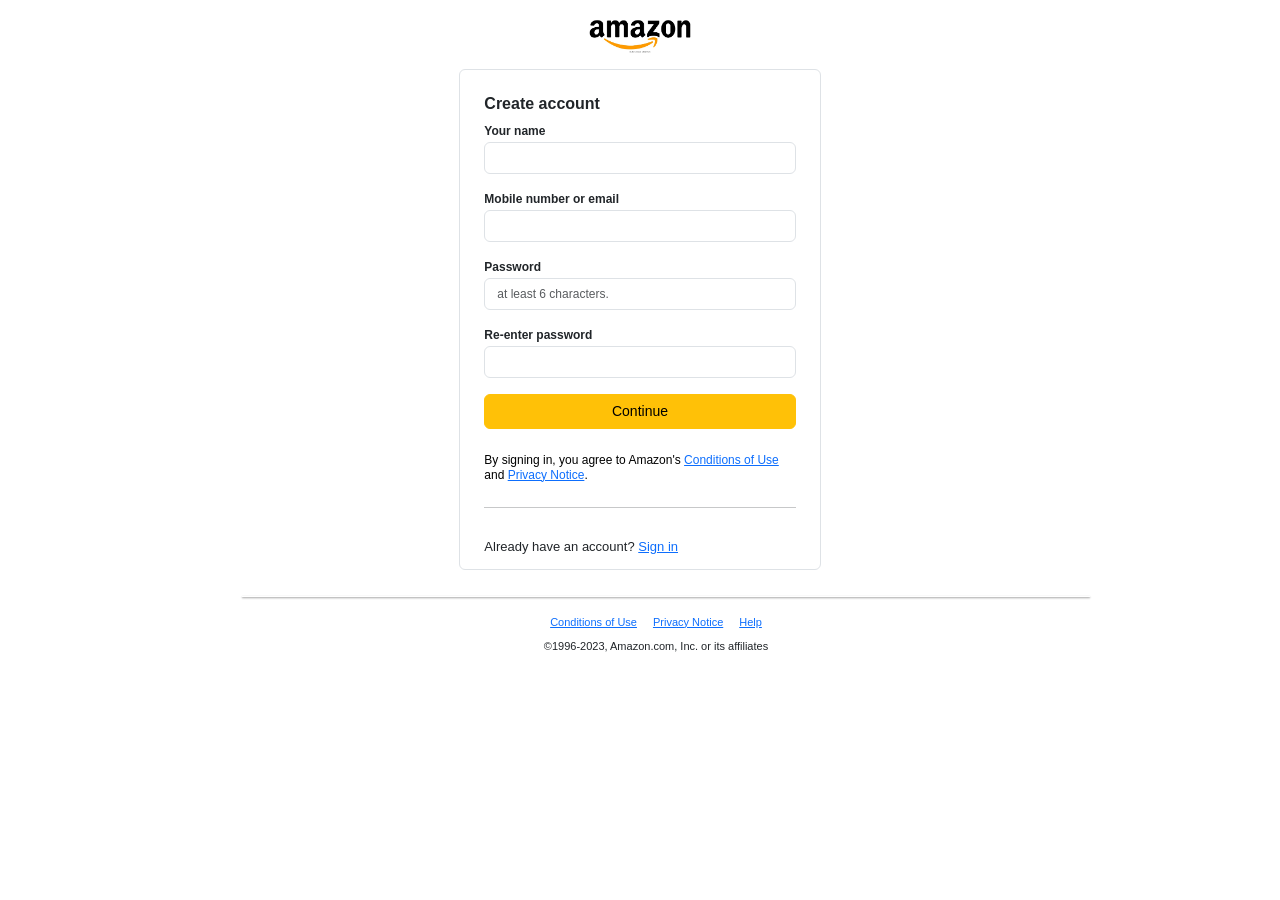
<file: createAcc.html>
<!DOCTYPE html>
<html lang="en">
<head>
    <meta charset="UTF-8">
    <meta name="viewport" content="width=device-width, initial-scale=1.0">
    <link rel="icon" href="./images/icon.png">
    <link rel="stylesheet" href="./css/style.css">
    <!-- <link rel="stylesheet" href="https://cdnjs.cloudflare.com/ajax/libs/bootstrap/5.3.1/css/bootstrap.min.css"> -->
    <link rel="stylesheet" href="./bootstrap-5.3.1-dist/css/bootstrap.min.css">
    <link rel="stylesheet" href="https://cdnjs.cloudflare.com/ajax/libs/font-awesome/6.4.2/css/all.min.css">
    <title>Amazon Registrarion</title>
</head>
<body>
    <!-- log in form -->
    <div class="container">
        <div class="d-flex justify-content-center my-3">
            <img src="./images/logo.png" width="110px" alt="">
        </div>
        <div class="row w-100 px-3 m-0">
            <!-- form to sign email or number -->
            <form class="col-lg-4 col-md-6 col-sm-8 offset-lg-4 offset-md-3 offset-sm-2 rounded border border-secondery p-4 form-cont-log pb-0">
                <h3 class="fs-6 fw-bold">Create account</h3>
                <div class="mb-3">
                    <label for="exampleInputEmail1" class="form-label m-0 fw-bold fs-8">Your name</label>
                    <input type="text" class="form-control mt-1 fs-8" autocomplete="" id="newUserName" aria-describedby="emailHelp">
                    <p id="cr-error-name" class=" text-danger fs-8 mt-1 fw-medium disp-none">
                        Enter your name
                    </p>
                </div>
                <div class="mb-3">
                    <label for="exampleInputEmail1" class="form-label m-0 fw-bold fs-8">Mobile number or email</label>
                    <input type="number" class="form-control mt-1 fs-8" autocomplete="" id="cr-phone" aria-describedby="emailHelp">
                    <p id="cr-error-phone" class=" text-danger fs-8 mt-1 fw-medium disp-none">
                        Enter your email or mobile phone number
                    </p>

                </div>
                <div class="mb-3">
                    <label for="exampleInputEmail1" class="form-label m-0 fw-bold fs-8">Password</label>
                    <input type="password" class="form-control mt-1 fs-8" id="cr-password" aria-describedby="emailHelp" placeholder="at least 6 characters.">
                    <p id="cr-error-pass" class=" text-danger fs-8 mt-1 fw-medium disp-none"> 
                        Minimum 6 characters required
                    </p>
                </div>
                <div class="mb-3">
                    <label for="exampleInputEmail1" class="form-label m-0 fw-bold fs-8" >Re-enter password</label>
                    <input type="password" class="form-control mt-1 fs-8" autocomplete="" id="cr-confirm-password" aria-describedby="emailHelp">
                    <p id="cr-error-re-pass" class=" text-danger fs-8 mt-1 fw-medium disp-none">     
                        Type your password again
                    </p>
                </div>
                <button type="button" class="btn btn-warning w-100 fs-7" id="cr-btn-signUp">Continue</button>
                <div id="emailHelp" class="text-black fs-8 my-4 lh-sm">By signing in, you agree to Amazon's <a href="#"> Conditions of Use</a> and <a href="#">Privacy Notice</a>.</div>
                <hr>
                <div class="pb-2 mt-4">
                    <p class="fs-9 mb-0 py-2" >Already have an account? <a href="#"> Sign in</a></p>
                </div>
            </form>
        </div>

        <div class="row w-100 px-3 m-3">
            <div class="footer-log">
                <div class="d-flex justify-content-center">
                    <div class="list-group list-group-horizontal">
                        <a href="#" class="fs-10 m-2">Conditions of Use</a>
                        <a href="#" class="fs-10 m-2">Privacy Notice</a>
                        <a href="#" class="fs-10 m-2">Help</a>
                    </div>
                </div>
                <div class="text-center">
                    <p class="fs-10">&copy;1996-2023, Amazon.com, Inc. or its affiliates</p>
                </div>
            </div>
        </div>
    
    </div>
    <!-- <script src="https://cdnjs.cloudflare.com/ajax/libs/bootstrap/5.3.1/js/bootstrap.min.js"></script> -->
    <script src="./bootstrap-5.3.1-dist/js/bootstrap.bundle.min.js"></script>
    <script src="./js/registration.js"></script>
</body>
</html>
</file>
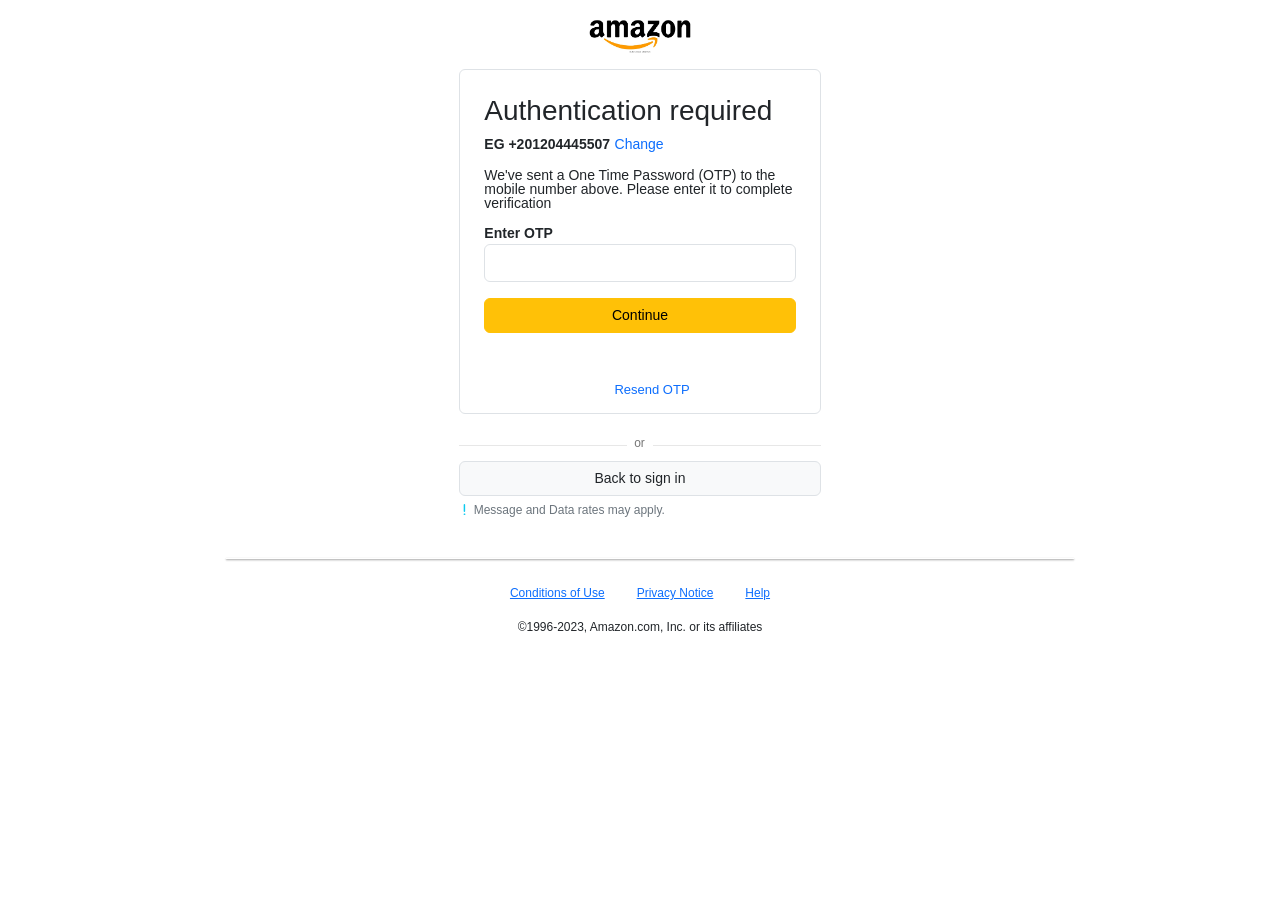
<file: logIn-code.html>
<!DOCTYPE html>
<html lang="en">
<head>
    <meta charset="UTF-8">
    <meta name="viewport" content="width=device-width, initial-scale=1.0">
    <link rel="icon" href="./images/icon.png">
    <link rel="stylesheet" href="./css/style.css">
    <!-- <link rel="stylesheet" href="https://cdnjs.cloudflare.com/ajax/libs/bootstrap/5.3.1/css/bootstrap.min.css"> -->
    <link rel="stylesheet" href="./bootstrap-5.3.1-dist/css/bootstrap.min.css">
    <link rel="stylesheet" href="https://cdnjs.cloudflare.com/ajax/libs/font-awesome/6.4.2/css/all.min.css">
    
    <title>amazon LOG IN</title>
</head>
<body>
    <!-- log in form -->
    <div class="container">
        <div class="d-flex justify-content-center my-3">
            <img src="./images/logo.png" width="110px" alt="">
        </div>
        <div class="row w-100 px-3 m-0">
            <!-- form of enter code -->
            <form class="col-lg-4 col-md-6 col-sm-8 offset-lg-4 offset-md-3 offset-sm-2 rounded border border-secondery p-4 pb-0 form-cont-log">
                <h3 class="">Authentication required</h3>
                <div class="mb-3">
                    <p>
                        <span class="fs-7 fw-bold">EG +201204445507</span>
                        <span class="ml-3"><a href="#" class="link-offset-1-hover link-underline link-underline-opacity-0 link-underline-opacity-75-hover fs-7">Change</a>
                    </p>
                    <p class="fs-7 fw-medium text-start">
                        We've sent a One Time Password (OTP) to the mobile number above. Please enter it to complete verification
                    </p>
                    <label for="exampleInputEmail1" class="form-label m-0 fs-7 d-flex justify-content-between">
                        <span class=" fw-bold">Enter OTP</span>
                    </label>
                    <input type="email" class="form-control mt-1" id="exampleInputEmail1" aria-describedby="emailHelp">
                </div>
                <button type="submit" class="btn btn-warning w-100 fs-7">Continue</button>

                <!-- check box to remember me -->
                <div class="form-check mb-2 mt-5 text-center">
                    <a href="#" class="link-offset-1-hover link-underline link-underline-opacity-0 link-underline-opacity-75-hover fs-9 ml-1 link-danger-hover">Resend OTP</a>
                  </div>
            </form>
        </div>
        <div class="row w-100 px-3 m-0">
         
            <div class="ps-btn-foot col-lg-4 text-center col-md-6 col-sm-8 offset-lg-4 offset-md-3 offset-sm-2 py-3 px-0 new-acc-btn">
                <div class="w-100 my-1" style="position: relative;">
                    <h3 class=" new-txt">or</h3>
                </div>
                <button type="button" class="btn btn-light w-100 border border-secondery fs-7"><a href="./logIn-code.html" class="d-block text-dark link-nav-style">Back to sign in</a></button>
                <div class="my-2">
                    <p class="fs-8 text-start text-secondary"> 
                        <i class="fa-solid fa-exclamation fw-bold fs-8 text-info mx-1"></i> Message and Data rates may apply.
                    </p>
                </div>
            </div>

            <div class="footer-log">
                <div class="d-flex justify-content-center">
                    <div class="list-group list-group-horizontal">
                        <a href="#" class="fs-8 m-3">Conditions of Use</a>
                        <a href="#" class="fs-8 m-3">Privacy Notice</a>
                        <a href="#" class="fs-8 m-3">Help</a>
                    </div>
                </div>
                <div class="text-center">
                    <p class="fs-8">&copy;1996-2023, Amazon.com, Inc. or its affiliates</p>
                </div>
            </div>
        </div>
    
    </div>
    <!-- <script src="https://cdnjs.cloudflare.com/ajax/libs/bootstrap/5.3.1/js/bootstrap.min.js"></script> -->
    <script src="./bootstrap-5.3.1-dist/js/bootstrap.bundle.min.js"></script>

</body>
</html>
</file>
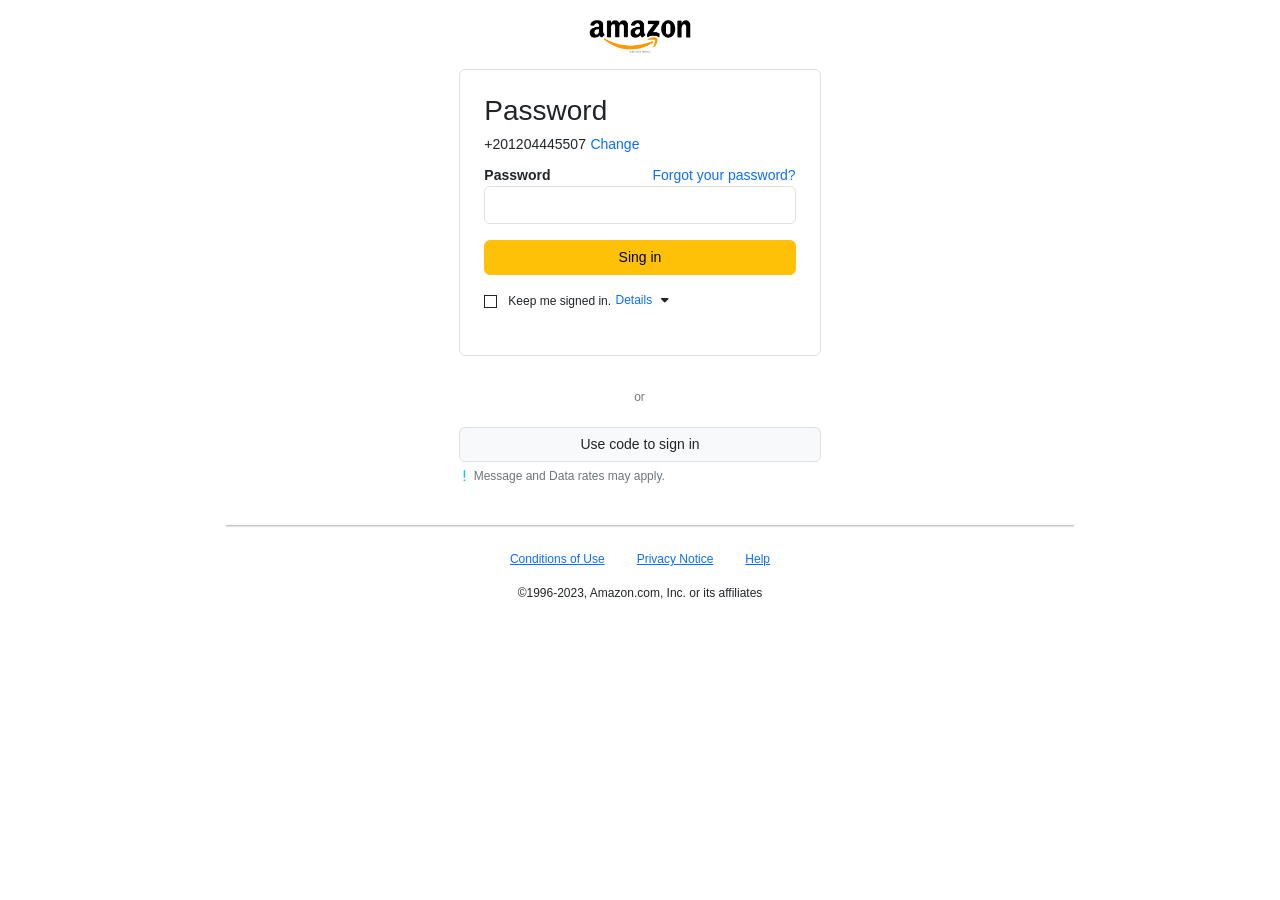
<file: logIn-pass.html>
<!DOCTYPE html>
<html lang="en">
<head>
    <meta charset="UTF-8">
    <meta name="viewport" content="width=device-width, initial-scale=1.0">
    <link rel="icon" href="./images/icon.png">
    <link rel="stylesheet" href="./css/style.css">
    <!-- <link rel="stylesheet" href="https://cdnjs.cloudflare.com/ajax/libs/bootstrap/5.3.1/css/bootstrap.min.css"> -->
    <link rel="stylesheet" href="./bootstrap-5.3.1-dist/css/bootstrap.min.css">
    <link rel="stylesheet" href="https://cdnjs.cloudflare.com/ajax/libs/font-awesome/6.4.2/css/all.min.css">
    <title>LOG IN</title>
</head>
<body>
    <!-- log in form -->
    <div style="height: 100%;" class="w-100 bg-white">
        <div class="container">
            <div class="d-flex justify-content-center my-3">
                <img src="./images/logo.png" width="110px" alt="">
            </div>
            <div class="row w-100 px-3 m-0">
                <!-- form of enter password -->
                <form class="col-lg-4 col-md-6 col-sm-8 offset-lg-4 offset-md-3 offset-sm-2 rounded border border-secondery p-4 form-cont-log">
                    <h3 class="">Password</h3>
                    <div class="mb-3">
                        <p>
                            <span class="fs-7">+201204445507</span>
                            <span class="ml-3"><a href="#" class="link-offset-1-hover link-underline link-underline-opacity-0 link-underline-opacity-75-hover fs-7">Change</a></p>
                        <label for="exampleInputEmail1" class="form-label m-0 fs-7 d-flex justify-content-between">
                            <span class=" fw-bold">Password</span>
                            <span><a href="#" class="link-offset-1-hover link-underline link-underline-opacity-0 link-underline-opacity-75-hover fs-7">Forgot your password?</a></span>
                        </label>
                        <input type="password" class="form-control mt-1" id="lg-userPassword" aria-describedby="emailHelp">
                    </div>
                    <button type="button" class="btn btn-warning w-100 fs-7" id="lg-login-pass">Sing in</button>
    
                    <!-- check box to remember me -->
                    <div class="mb-3 form-check my-3">
                        <input type="checkbox" class="form-check-input focus-ring focus-ring-light rounded-0 border border-dark" id="exampleCheck1">
                        <label class="form-check-label fs-8 fw-medium lbl-ch" for="exampleCheck1">Keep me signed in.</label>
                        <a href="#" class="link-offset-1-hover link-underline link-underline-opacity-0 link-underline-opacity-75-hover fs-8 ml-1">Details</a>
                        <span class="fw-bold fs-8 text-dark mx-1 lbl-ch-ft">
                            <i class="fa-solid fa-caret-down"></i>
                        </span>
                      </div>
    
                    
                </form>
            </div>
            <div class="row w-100 px-3 m-0">
                <div class="ps-btn-foot col-lg-4 text-center col-md-6 col-sm-8 offset-lg-4 offset-md-3 offset-sm-2 py-3 px-0 new-acc-btn">
                    <div class="w-100 my-3" style="position: relative;">
                        <h3 class=" new-txt">or</h3>
                    </div>
                    <button type="button" class="btn btn-light w-100 border border-secondery fs-7"><a href="./logIn-code.html" class="d-block text-dark link-nav-style">Use code to sign in</a></button>
                    <div class="my-2">
                        <p class="fs-8 text-start text-secondary"> 
                            <i class="fa-solid fa-exclamation fw-bold fs-8 text-info mx-1"></i> Message and Data rates may apply.
                        </p>
                    </div>
                </div>
    
                <div class="footer-log">
                    <div class="d-flex justify-content-center">
                        <div class="list-group list-group-horizontal">
                            <a href="#" class="fs-8 m-3">Conditions of Use</a>
                            <a href="#" class="fs-8 m-3">Privacy Notice</a>
                            <a href="#" class="fs-8 m-3">Help</a>
                        </div>
                    </div>
                    <div class="text-center">
                        <p class="fs-8">&copy;1996-2023, Amazon.com, Inc. or its affiliates</p>
                    </div>
                </div>
            </div>
        
        </div>
    </div>
    <!-- <script src="https://cdnjs.cloudflare.com/ajax/libs/bootstrap/5.3.1/js/bootstrap.min.js"></script> -->
    <script src="./bootstrap-5.3.1-dist/js/bootstrap.bundle.min.js"></script>
    <script src="./js/log-in-pass.js"></script>
</body>
</html>
</file>
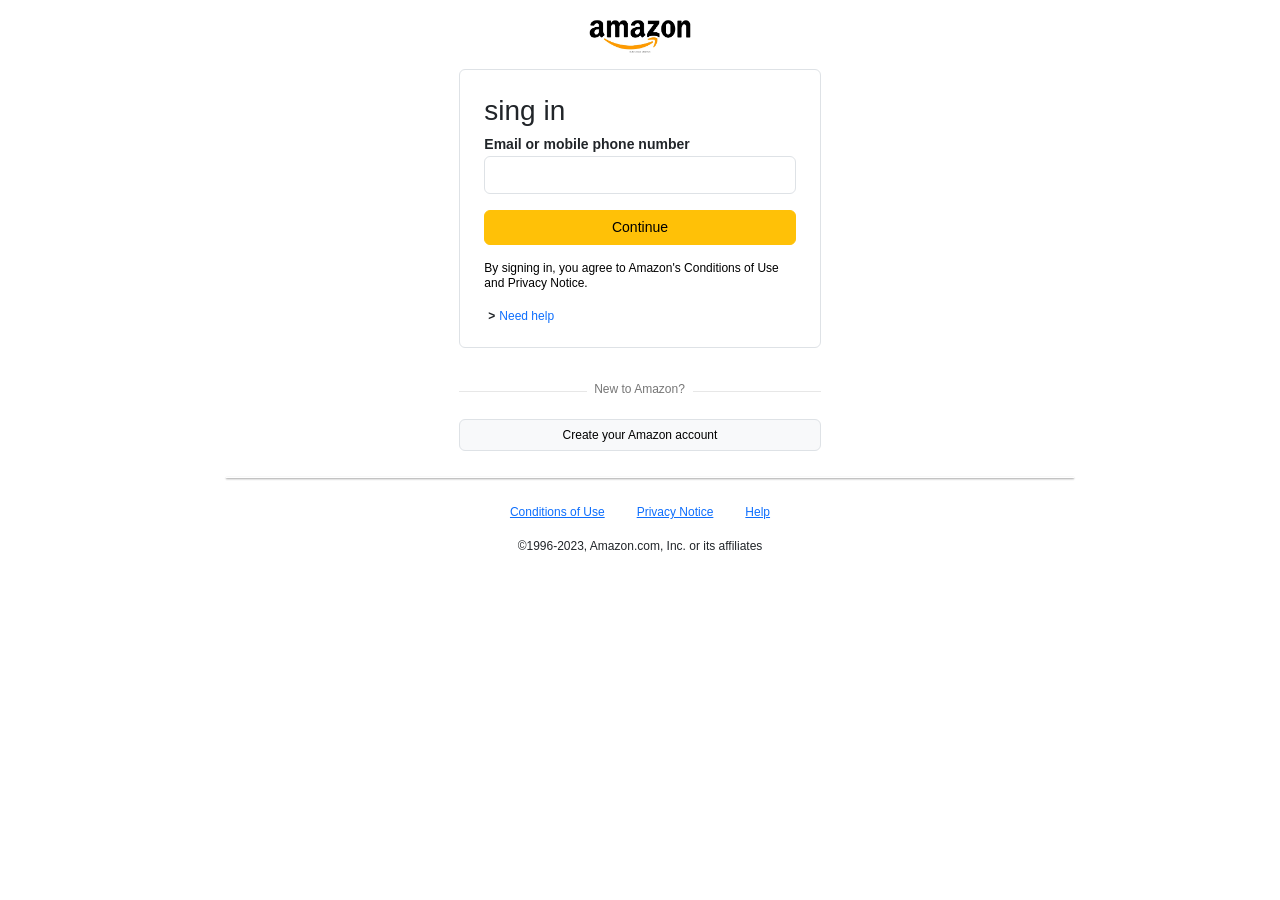
<file: logIn.html>
<!DOCTYPE html>
<html lang="en">
<head>
    <meta charset="UTF-8">
    <meta name="viewport" content="width=device-width, initial-scale=1.0">
    <link rel="icon" href="./images/icon.png">
    <link rel="stylesheet" href="./css/style.css">
    <link rel="stylesheet" href="https://cdnjs.cloudflare.com/ajax/libs/bootstrap/5.3.1/css/bootstrap.min.css">
    <link rel="stylesheet" href="https://cdnjs.cloudflare.com/ajax/libs/font-awesome/6.4.2/css/all.min.css">
    <title>amazon LOG IN</title>
</head>
<body>
    <!-- log in form -->
    <div class="container">
        <div class="d-flex justify-content-center my-3">
            <img src="./images/logo.png" width="110px" alt="">
        </div>
        <div class="row w-100 px-3 m-0">
            <!-- form to sign email or number -->
            <form class="col-lg-4 col-md-6 col-sm-8 offset-lg-4 offset-md-3 offset-sm-2 rounded border border-secondery p-4 form-cont-log">
                <h3 class="">sing in</h3>
                <div class="mb-3">
                    <label for="exampleInputEmail1" class="form-label m-0 fw-bold fs-7">Email or mobile phone number</label>
                    <input type="email" class="form-control mt-1" id="lg-userName" aria-describedby="emailHelp">
                </div>
                <button type="button" class="btn btn-warning w-100 fs-7" id="lg-login">Continue</button>
                <div id="emailHelp" class="text-black fs-8 my-3 lh-sm">By signing in, you agree to Amazon's Conditions of Use and Privacy Notice.</div>
                <span class="fw-bold fs-8 text-dark mx-1">></span><a href="#" class="link-offset-1-hover link-underline link-underline-opacity-0 link-underline-opacity-75-hover fs-8">Need help</a>
            </form>
        </div>

        <div class="row w-100 px-3 m-0">
            <div class="mail-btn-foot col-lg-4 text-center col-md-6 col-sm-8 offset-lg-4 offset-md-3 offset-sm-2 py-3 px-0 new-acc-btn">
                <div class="w-100 my-3" style="position: relative;">
                    <h3 class=" new-txt">New to Amazon?</h3>
                </div>
                <button type="button" class="btn btn-light w-100 border border-secondery fs-8" id="create-new-account">Create your Amazon account</button>
            </div> 

            <div class="footer-log">
                <div class="d-flex justify-content-center">
                    <div class="list-group list-group-horizontal">
                        <a href="#" class="fs-8 m-3">Conditions of Use</a>
                        <a href="#" class="fs-8 m-3">Privacy Notice</a>
                        <a href="#" class="fs-8 m-3">Help</a>
                    </div>
                </div>
                <div class="text-center">
                    <p class="fs-8">&copy;1996-2023, Amazon.com, Inc. or its affiliates</p>
                </div>
            </div>
        </div>
    
    </div>
    <script src="https://cdnjs.cloudflare.com/ajax/libs/bootstrap/5.3.1/js/bootstrap.min.js"></script>
    <script src="./js/log-in-name.js"></script>
</body>
</html>
</file>
<file: css/style.css>
*{
    padding: 0;
    margin: 0;
    box-sizing: border-box;
    font-family: "Amazon Ember",Arial,sans-serif;
}
body.index{
    background-color: #e3e6e6 !important;
    /* overflow: hidden; */
}
/* font-size */
.fs-7{
    font-size: 14px !important;
}
.fs-9{
    font-size: 13px !important;
}
.fs-8{
    font-size: 12px !important;
}
.fs-10{
    font-size: 11px !important;
}
.fs-11{
    font-size: 9px !important;
}


/* form login */
.form-cont-log, .new-acc-btn{
    line-height: 1;
    
}
.new-txt {
    line-height: 1;
    font-size: 12px;
    color: #767676;
    font-weight: 400;
    display: inline-block;
    background-color: #fff;
    padding: 0 8px 0 7px;
    z-index: 1;
}

.new-txt::after {
    content: "";
    width: 100%;
    height: 1px;
    border-top: 1px solid #e7e7e7;
    position: absolute;
    top: 50%;
    left: 0;
    display: block;
    margin-top: -1px;
    z-index: -1;
}

.footer-log::before{
    content: "";
    width: 80%;
    left: 10%;
    position: relative;
    height: 0.1px;
    display: block;
    background: linear-gradient(to bottom,rgba(0,0,0,.14),rgba(0,0,0,.03) 3px,transparent);
    margin: 10px;
    box-shadow: 0px 1px 2px 0 gray;
}

.lbl-ch, .lbl-ch-ft{
    transform: translateY(10%);
}
.form-check-input{
    width: 13px !important;
    height: 13px !important;
}
.link-danger-hover:hover{
    color: red;
    text-decoration: underline !important;
    text-decoration-color: red !important;
}
.transform-Div{
    transform: translateX(-10px);
}
.all-cat{
    background-color: #f3f3f3;
    list-style: none;
}
.cat-link{
    text-decoration: none;
    color: black;
}
.link-nav-style{
    text-decoration: none !important;
}
.cat-li-link:hover .cat-link{
    color: #fff;
}
.cat-li-link:hover{
    background-color: blue;  
}
.bg-orange{
    background-color: #febd69 !important;
}
.rounded-end-css{
    border-radius: 0 5px 5px 0 !important;
}
.bg-nav{
    background-color: #131921;
    
}
.bg-sec-nav{
    background-color: #37475A ;
}
.bg-rd-nav{
    background-color: #232f3e ;
}
.ln-brd{
    color: #c1bfc3 !important;
}
.bck-hover:hover{
    background-color: #34445a; 
}
.cursor{
    cursor: pointer;
    box-sizing: border-box;
}
.item-brd:hover{
    border: 1px solid #fff;
}
.item-brd{
    border: 1px solid transparent;
}
.p-1px{
    padding: 1px;
}
.burger{
    transform: translateY(4px);
}
.link-sec-hover:hover{
    text-decoration-color: gray !important;
    text-decoration: underline !important;
}
.h-100{
    height: 100%
}
.w-7{
    width: 70%;
}
.w-5{
    width: 50%;
}
.w-3{
  width: 29%;
}
.text-sec-enhasis{
    color: #c1bfc3 !important;
}
.carousel-control-prev-icon {
    background-image: url("data:image/svg+xml,%3csvg xmlns='http://www.w3.org/2000/svg' viewBox='0 0 16 16' fill='%23000'%3e%3cpath d='M11.354 1.646a.5.5 0 0 1 0 .708L5.707 8l5.647 5.646a.5.5 0 0 1-.708.708l-6-6a.5.5 0 0 1 0-.708l6-6a.5.5 0 0 1 .708 0z'/%3e%3c/svg%3e") !important;
}
.carousel-control-next-icon {
    background-image: url("data:image/svg+xml,%3csvg xmlns='http://www.w3.org/2000/svg' viewBox='0 0 16 16' fill='%23000'%3e%3cpath d='M4.646 1.646a.5.5 0 0 1 .708 0l6 6a.5.5 0 0 1 0 .708l-6 6a.5.5 0 0 1-.708-.708L10.293 8 4.646 2.354a.5.5 0 0 1 0-.708z'/%3e%3c/svg%3e") !important;
}
.m-10{
    margin-top: 10%;
}
.w-6{
    width: 60% !important;
}
.w-96{
    width: 96% !important;
}
.h-250{
    height: 300px !important;
    object-fit: cover;
    object-position: center;
}
.h-125{
  height: 150px !important;

}
.h-110{
  height: 100px !important;
  object-fit: contain !important;
  object-position: center;
}
.mt-270{
    margin-top: -270px !important;
}
.op-div{
    background-image: linear-gradient( transparent, #e3e6e6);
    height: 50%;
    position: absolute;
    bottom: 0;
    z-index: 1;
    left: 0;
}
.card-Div{
    position: relative;
    z-index: 2 !important;
}
.bg-ft{
    background-color: #131a22;
}
.triangle-up {
	width: 0;
	height: 0;
	border-left: 10px solid transparent;
    border-right: 10px solid transparent;
    border-bottom: 20px solid #f3f3f3;
    top: -36px;
    right: 57%;
}
.triangle-up-acc{
    width: 0;
    height: 0;
    border-left: 7px solid transparent;
    border-right: 7px solid transparent;
    border-bottom: 14px solid #f3f3f3;
    right: 124px;
    top: -13px;
}


/* hidden lists */
.op-dark-slide{
    width: 100%;
    height: 100vh;
    background-color: rgba(0,0,0,.4);
    z-index: 5;
    transition: all .5s;
    opacity: 1;
}
.disp-none{
    display: none;
}
.ul-lang-footer{
    width: 225px;
    margin-left: -15px;
    margin-top: 20px;
}
.ul-lang-nav{
    width: 225px;
    z-index: 7;
    margin-left: -41px;
    margin-top: 15px;
}
.ul-account-nav{
    width: 600px;
    z-index: 7;
    margin-left: -314%;
    margin-top: 10px;
}
.left-43{
    left: 43%;
}
.acc-div-info{
    transition: all 1s;
}
.all-ul{
  transition: all 1s;
}
/************************carousel images ***************************/
img {
    max-width: 100%;
  }
  .carousel-container, .carousel-container-1 {
    width: 96%;
    margin: 50px auto;
    position: relative;
    border-left-width: 4px;
    border-left-style: solid;
    border: none;
  }
  @media (max-width: 768px) {
    .carousel-container, .carousel-container-1 {
      width: 95%;
    }
  }
  .inner-carousel, .inner-carousel-1{
    width: 100%;
    height: 250px;
    overflow: hidden;
  }
  .inner-carousel{
    height: 250px;
  }
  .inner-carousel-1{
    height: 270px;
  }
  .track, .track-1 {
    display: inline-flex;
    height: 100%;
    transition: transform 1s ease-in-out;
  }
  .card-container {
    width: 245px;
    height: 250px;
    flex-shrink: 0;
    padding-right: 10px;
  }
  @media (max-width: 768px) {
    .card-container {
      width: 184px;
    }
  }
  .card {
    width: 100%;
    height: 100%;
    /*display: flex;
    flex-direction: column;
    justify-content: center;
    align-items: center;*/
    background-position: center bottom;
    background-size: center;
    background-repeat: no-repeat;
    border-radius: 10px;
  }
  
  .nav button{
    position: absolute;
    background-color: white;
    top: 50%;
    transform: translatey(-50%);
    width: 50px;
    height: 80px;
    outline: none;
    border: none;
    cursor: pointer;
    opacity: .9;
  }
  .nav button.prev, .nav button.prev-1{
    box-shadow: 4px 0px 4px rgb(117, 117, 117); 
  }
  .nav button.next, .nav button.next-1{
    box-shadow: -4px 0px 4px rgb(117, 117, 117); 
  }
  .nav .prev, .nav .prev-1{
    left: -0;
    display: none;
  }
  .nav .prev.show, .nav .prev-1.show{
    display: block;
  }
  .nav .next, .nav .next-1 {
    right: 0;
  }
  .nav .next.hide, .nav .next-1.hide{
    display: none;
  }
/* widow-left */
.bg-primary-subtle{
  background-color: #232f3e;
}
.appear{
  position: fixed; 
  width: 25%; 
  left: 0; 
  top: 0; 
  height: 100vh; 
  transition: all .3s;
}
.hidden{
  position: fixed; 
  width: 0%; 
  left: 0; 
  top: 0; 
  height: 100vh; 
  transition: all .3s;
}
.right-rt{
  right: 59%;
}
@media screen and (max-width: 992px) {
  .appear{
    position: fixed; 
    width: 70%; 
    left: 0; 
    top: 0; 
    height: 100vh; 
    transition: all .3s;
  }
  .mt-270{
    margin-top: 0 !important;
  }
  .right-rt{
    right: -15px;
  }
}
@media screen and (max-width: 770px) {
  .right-rt{
    right: 18%;
  }
}

.widow-left{
  height: 100%;
  box-shadow: 4px 0 10px 0 rgba(0,0,0,.4);
  will-change: transform;
  z-index: 10;
  overflow-y: scroll;
}
.btn-close{
  z-index: 200;
  background-color: #131921;
}
#closeAll{
  z-index: 2000;
}
.all-li-pro{
  text-decoration: none !important;
}
.all-li-pro:hover{
  background-color: #eaeded;
  text-decoration: none !important
}
/* hidden lists */
.op-dark-slide-nav{
  width: 100%;
  height: 100vh;
  background-color: rgba(0,0,0,.4);
  z-index: 5;
  transition: all .5s;
  opacity: 1;
}
.disp-none{
  display: none;
}
.ul-lang-footer{
  width: 225px;
  margin-left: -15px;
  margin-top: 20px;
}
.ul-lang-nav{
  width: 225px;
  z-index: 7;
  margin-left: -41px;
  margin-top: 15px;
}
.ul-account-nav{
  width: 600px;
  z-index: 7;
  margin-left: -314%;
  margin-top: 10px;
}
.left-43{
  left: 43%;
}
.acc-div-info{
  transition: all 1s;
}
/* .all-ul{
transition: all 1s;
} */

/* input border */
.input-boder-suc{
  border: 1px solid #dee2e6;
}
.danger{
  border: 2px solid rgb(230, 3, 3) !important;
}
</file>
